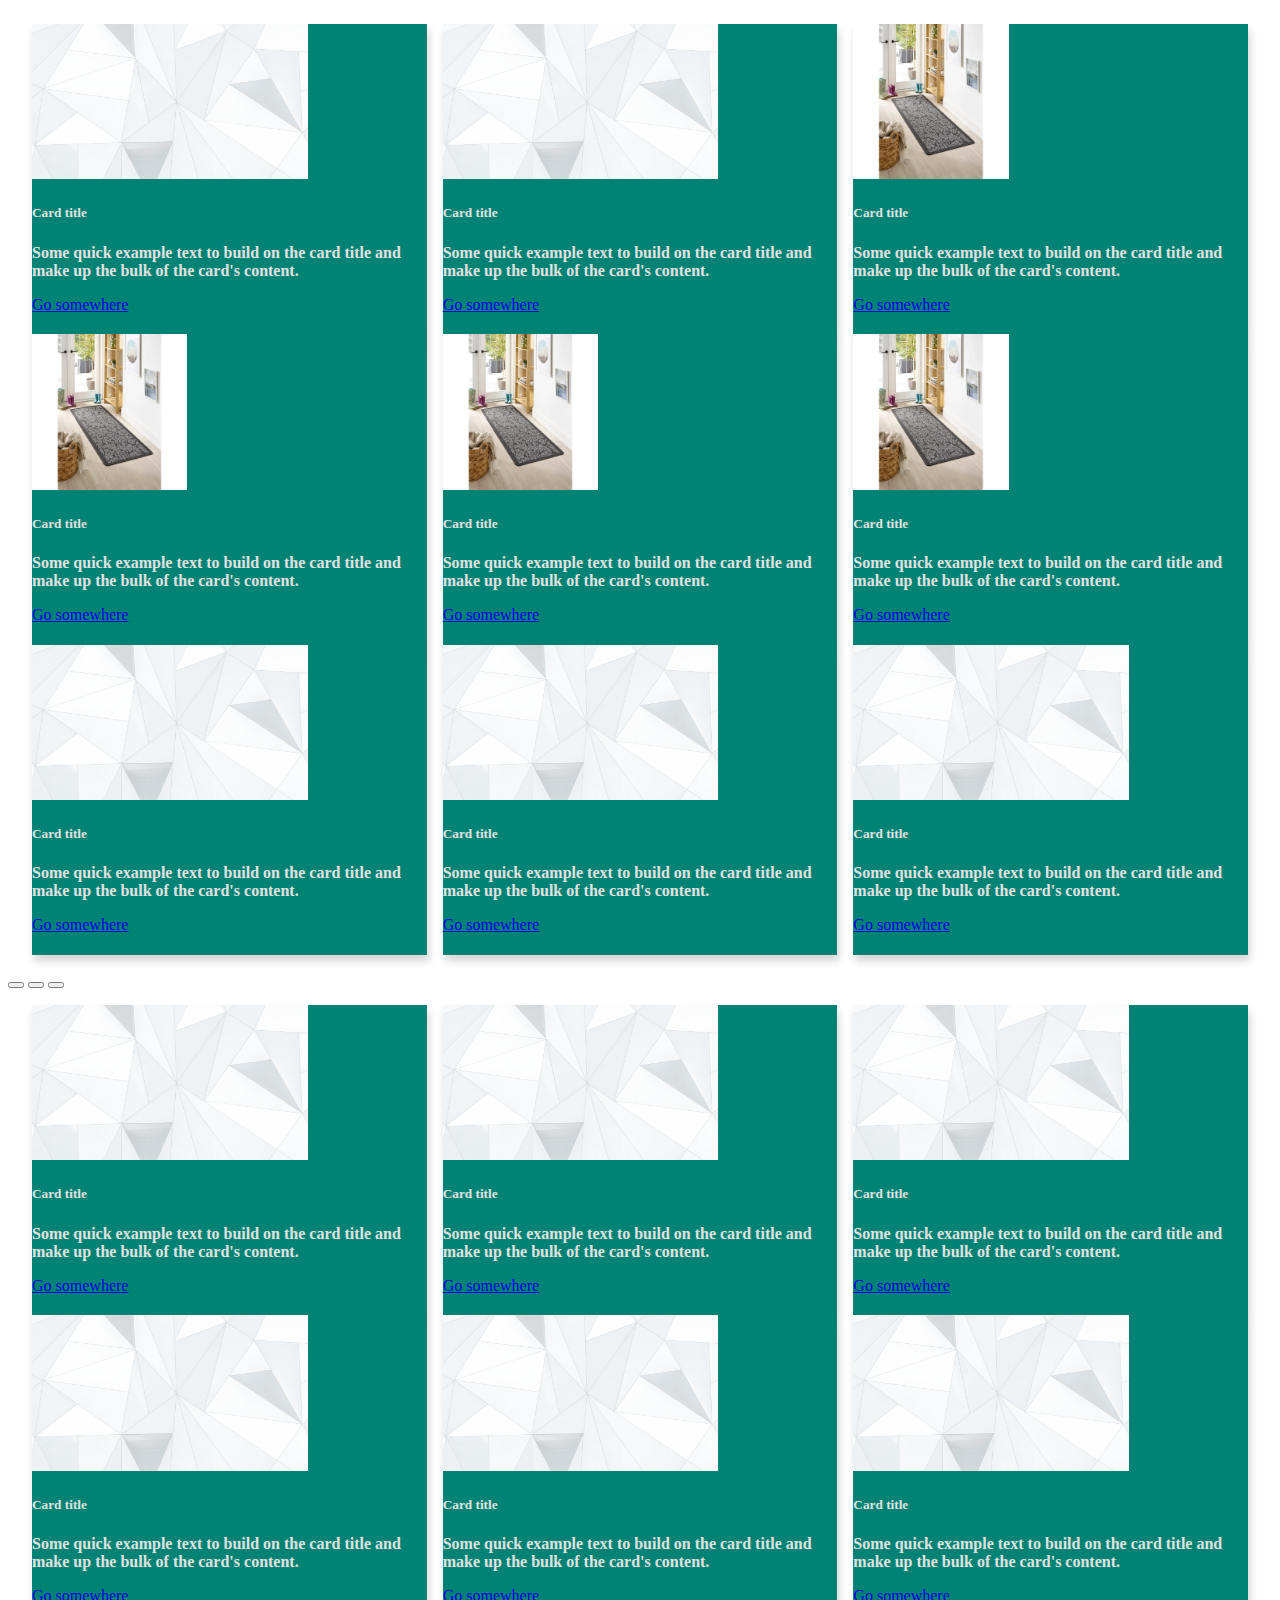
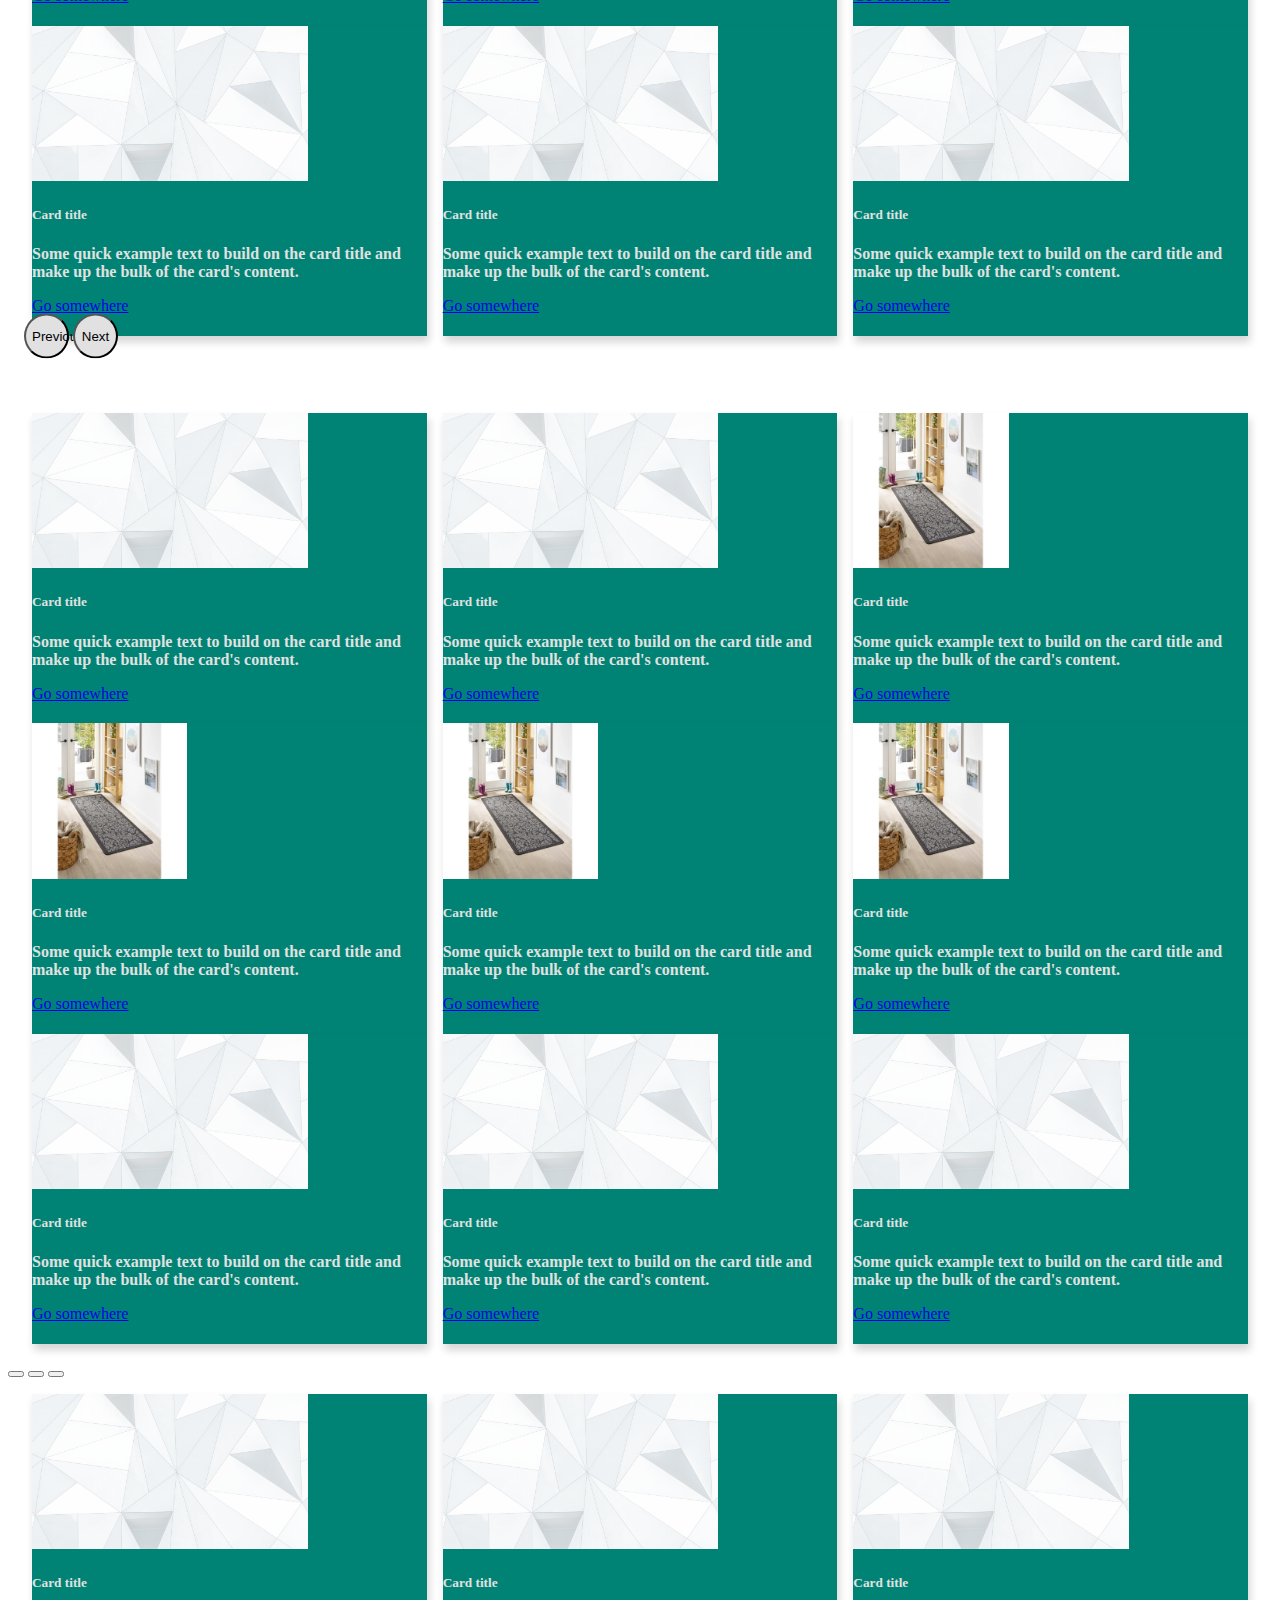
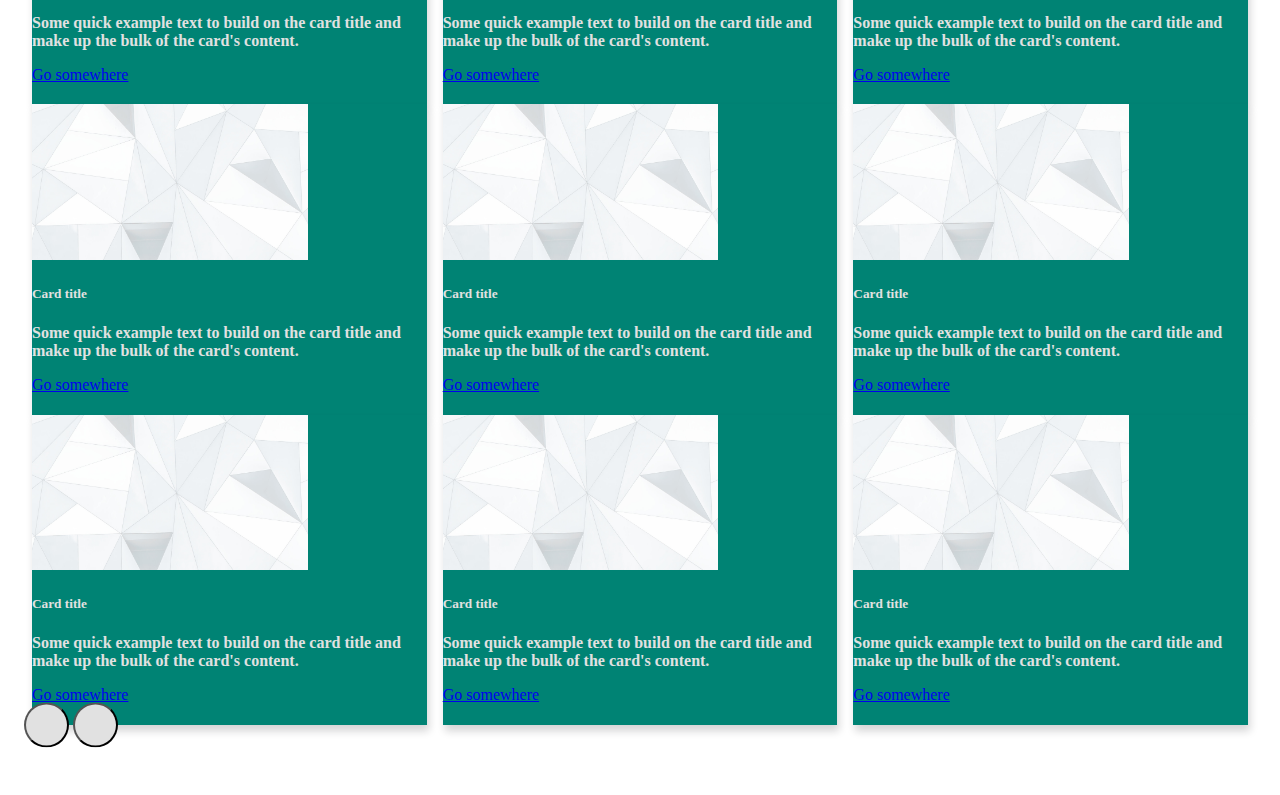
<file: neww.html>
<!DOCTYPE html>
<html lang="en">
<head>
    <meta charset="UTF-8">
    <meta http-equiv="X-UA-Compatible" content="IE=edge">
    <meta name="viewport" content="width=device-width, initial-scale=1.0">
    <title></title>
    <link href="https://cdn.jsdelivr.net/npm/bootstrap@5.3.0-alpha3/dist/css/bootstrap.min.css" rel="stylesheet"
     integrity="sha384-KK94CHFLLe+nY2dmCWGMq91rCGa5gtU4mk92HdvYe+M/SXH301p5ILy+dN9+nJOZ" crossorigin="anonymous">
     <script defer src="https://cdn.jsdelivr.net/npm/bootstrap@5.3.0-alpha3/dist/js/bootstrap.bundle.min.js" 
     integrity="sha384-ENjdO4Dr2bkBIFxQpeoTz1HIcje39Wm4jDKdf19U8gI4ddQ3GYNS7NTKfAdVQSZe" crossorigin="anonymous"></script>
     <link rel="stylesheet" href="neww.css">

</head>
<body>
   <section id="upper">
    <div class="container">
    <div id="carouselExampleControls" class="carousel slide" data-ride="carousel">
        <div class="carousel-inner">
          <div class="carousel-item active">
            <div class="cards-wrapper">
                <div class="card">
                  <img src="img\hero-bg-abstract.jpg" class="card-img-top" alt="img\hero-bg-abstract.jpg">
                  <div class="card-body">
                    <h5 class="card-title">Card title</h5>
                    <p class="card-text">Some quick example text to build on the card title and make up the bulk of the card's content.</p>
                    <a href="#" class="btn btn-primary">Go somewhere</a>
                  </div>
                </div>
                <div class="card">
                  <img src="img\hero-bg-abstract.jpg" class="card-img-top" alt="img\Kitchen+Mat (1).png">
                  <div class="card-body">
                    <h5 class="card-title">Card title</h5>
                    <p class="card-text">Some quick example text to build on the card title and make up the bulk of the card's content.</p>
                    <a href="#" class="btn btn-primary">Go somewhere</a>
                  </div>
                </div>
                <div class="card">
                  <img src="img\Kitchen+Mat (1).png" class="card-img-top" alt="img\Kitchen+Mat (1).png">
                  <div class="card-body">
                    <h5 class="card-title">Card title</h5>
                    <p class="card-text">Some quick example text to build on the card title and make up the bulk of the card's content.</p>
                    <a href="#" class="btn btn-primary">Go somewhere</a>
                  </div>
                </div>
              </div>
          </div>
          <div class="carousel-item">
            <div class="cards-wrapper">
                <div class="card">
                  <img src="img\Kitchen+Mat (1).png" class="card-img-top" alt="img\Kitchen+Mat (1).png">
                  <div class="card-body">
                    <h5 class="card-title">Card title</h5>
                    <p class="card-text">Some quick example text to build on the card title and make up the bulk of the card's content.</p>
                    <a href="#" class="btn btn-primary">Go somewhere</a>
                  </div>
                </div>
                <div class="card">
                  <img src="img\Kitchen+Mat (1).png" class="card-img-top" alt="img\Kitchen+Mat (1).png">
                  <div class="card-body">
                    <h5 class="card-title">Card title</h5>
                    <p class="card-text">Some quick example text to build on the card title and make up the bulk of the card's content.</p>
                    <a href="#" class="btn btn-primary">Go somewhere</a>
                  </div>
                </div>
                <div class="card">
                  <img src="img\Kitchen+Mat (1).png" class="card-img-top" alt="img\Kitchen+Mat (1).png">
                  <div class="card-body">
                    <h5 class="card-title">Card title</h5>
                    <p class="card-text">Some quick example text to build on the card title and make up the bulk of the card's content.</p>
                    <a href="#" class="btn btn-primary">Go somewhere</a>
                  </div>
                </div>
              </div>
          </div>
          <div class="carousel-item">
            <div class="cards-wrapper">
                <div class="card">
                  <img src="img\hero-bg-abstract.jpg" class="card-img-top" alt="img\hero-bg-abstract.jpg">
                  <div class="card-body">
                    <h5 class="card-title">Card title</h5>
                    <p class="card-text">Some quick example text to build on the card title and make up the bulk of the card's content.</p>
                    <a href="#" class="btn btn-primary">Go somewhere</a>
                  </div>
                </div>
                <div class="card">
                  <img src="img\hero-bg-abstract.jpg" class="card-img-top" alt="img\hero-bg-abstract.jpg">
                  <div class="card-body">
                    <h5 class="card-title">Card title</h5>
                    <p class="card-text">Some quick example text to build on the card title and make up the bulk of the card's content.</p>
                    <a href="#" class="btn btn-primary">Go somewhere</a>
                  </div>
                </div>
                <div class="card">
                  <img src="img\hero-bg-abstract.jpg" class="card-img-top" alt="img\hero-bg-abstract.jpg">
                  <div class="card-body">
                    <h5 class="card-title">Card title</h5>
                    <p class="card-text">Some quick example text to build on the card title and make up the bulk of the card's content.</p>
                    <a href="#" class="btn btn-primary">Go somewhere</a>
                  </div>
                </div>
              </div>
          </div>
        </div>
        <a class="carousel-control-prev" href="#carouselExampleControls" role="button" data-slide="prev">
          <span class="carousel-control-prev-icon" aria-hidden="true"></span>
          <span class="sr-only"></span>
        </a>
        <a class="carousel-control-next" href="#carouselExampleControls" role="button" data-slide="next">
          <span class="carousel-control-next-icon" aria-hidden="true"></span>
          <span class="sr-only"></span>
        </a>
      </div>
    </div>


      <div class="container">
      <div id="carouselExampleIndicators" class="carousel slide">
        <div class="carousel-indicators">
          <button type="button" data-bs-target="#carouselExampleIndicators" data-bs-slide-to="0" class="active" aria-current="true" aria-label="Slide 1"></button>
          <button type="button" data-bs-target="#carouselExampleIndicators" data-bs-slide-to="1" aria-label="Slide 2"></button>
          <button type="button" data-bs-target="#carouselExampleIndicators" data-bs-slide-to="2" aria-label="Slide 3"></button>
        </div>
        <div class="carousel-inner">
          <div class="carousel-item active">
            <div class="cards-wrapper">
                <div class="card">
                  <img src="img\hero-bg-abstract.jpg" class="card-img-top" alt="img\hero-bg-abstract.jpg">
                  <div class="card-body">
                    <h5 class="card-title">Card title</h5>
                    <p class="card-text">Some quick example text to build on the card title and make up the bulk of the card's content.</p>
                    <a href="#" class="btn btn-primary">Go somewhere</a>
                  </div>
                </div>
                <div class="card">
                  <img src="img\hero-bg-abstract.jpg" class="card-img-top" alt="img\hero-bg-abstract.jpg">
                  <div class="card-body">
                    <h5 class="card-title">Card title</h5>
                    <p class="card-text">Some quick example text to build on the card title and make up the bulk of the card's content.</p>
                    <a href="#" class="btn btn-primary">Go somewhere</a>
                  </div>
                </div>
                <div class="card">
                  <img src="img\hero-bg-abstract.jpg" class="card-img-top" alt="img\hero-bg-abstract.jpg">
                  <div class="card-body">
                    <h5 class="card-title">Card title</h5>
                    <p class="card-text">Some quick example text to build on the card title and make up the bulk of the card's content.</p>
                    <a href="#" class="btn btn-primary">Go somewhere</a>
                  </div>
                </div>
          </div>
          <div class="carousel-item">
            <div class="cards-wrapper">
                <div class="card">
                  <img src="img\hero-bg-abstract.jpg" class="card-img-top" alt="img\hero-bg-abstract.jpg">
                  <div class="card-body">
                    <h5 class="card-title">Card title</h5>
                    <p class="card-text">Some quick example text to build on the card title and make up the bulk of the card's content.</p>
                    <a href="#" class="btn btn-primary">Go somewhere</a>
                  </div>
                </div>
                <div class="card">
                  <img src="img\hero-bg-abstract.jpg" class="card-img-top" alt="img\hero-bg-abstract.jpg">
                  <div class="card-body">
                    <h5 class="card-title">Card title</h5>
                    <p class="card-text">Some quick example text to build on the card title and make up the bulk of the card's content.</p>
                    <a href="#" class="btn btn-primary">Go somewhere</a>
                  </div>
                </div>
                <div class="card">
                  <img src="img\hero-bg-abstract.jpg" class="card-img-top" alt="img\hero-bg-abstract.jpg">
                  <div class="card-body">
                    <h5 class="card-title">Card title</h5>
                    <p class="card-text">Some quick example text to build on the card title and make up the bulk of the card's content.</p>
                    <a href="#" class="btn btn-primary">Go somewhere</a>
                  </div>
                </div>
          </div>
          <div class="carousel-item">
            <div class="cards-wrapper">
                <div class="card">
                  <img src="img\hero-bg-abstract.jpg" class="card-img-top" alt="img\hero-bg-abstract.jpg">
                  <div class="card-body">
                    <h5 class="card-title">Card title</h5>
                    <p class="card-text">Some quick example text to build on the card title and make up the bulk of the card's content.</p>
                    <a href="#" class="btn btn-primary">Go somewhere</a>
                  </div>
                </div>
                <div class="card">
                  <img src="img\hero-bg-abstract.jpg" class="card-img-top" alt="img\hero-bg-abstract.jpg">
                  <div class="card-body">
                    <h5 class="card-title">Card title</h5>
                    <p class="card-text">Some quick example text to build on the card title and make up the bulk of the card's content.</p>
                    <a href="#" class="btn btn-primary">Go somewhere</a>
                  </div>
                </div>
                <div class="card">
                  <img src="img\hero-bg-abstract.jpg" class="card-img-top" alt="img\hero-bg-abstract.jpg">
                  <div class="card-body">
                    <h5 class="card-title">Card title</h5>
                    <p class="card-text">Some quick example text to build on the card title and make up the bulk of the card's content.</p>
                    <a href="#" class="btn btn-primary">Go somewhere</a>
                  </div>
                </div>
          </div>
        </div>
        <button class="carousel-control-prev" type="button" data-bs-target="#carouselExampleIndicators" data-bs-slide="prev">
          <span class="carousel-control-prev-icon" aria-hidden="true"></span>
          <span class="visually-hidden">Previous</span>
        </button>
        <button class="carousel-control-next" type="button" data-bs-target="#carouselExampleIndicators" data-bs-slide="next">
          <span class="carousel-control-next-icon" aria-hidden="true"></span>
          <span class="visually-hidden">Next</span>
        </button>
      </div>
    </div>
</section>

<section id="upper">
    <div class="container">
    <div id="carouselExampleControls" class="carousel slide" data-ride="carousel">
        <div class="carousel-inner">
          <div class="carousel-item active">
            <div class="cards-wrapper">
                <div class="card">
                  <img src="img\hero-bg-abstract.jpg" class="card-img-top" alt="img\hero-bg-abstract.jpg">
                  <div class="card-body">
                    <h5 class="card-title">Card title</h5>
                    <p class="card-text">Some quick example text to build on the card title and make up the bulk of the card's content.</p>
                    <a href="#" class="btn btn-primary">Go somewhere</a>
                  </div>
                </div>
                <div class="card">
                  <img src="img\hero-bg-abstract.jpg" class="card-img-top" alt="img\Kitchen+Mat (1).png">
                  <div class="card-body">
                    <h5 class="card-title">Card title</h5>
                    <p class="card-text">Some quick example text to build on the card title and make up the bulk of the card's content.</p>
                    <a href="#" class="btn btn-primary">Go somewhere</a>
                  </div>
                </div>
                <div class="card">
                  <img src="img\Kitchen+Mat (1).png" class="card-img-top" alt="img\Kitchen+Mat (1).png">
                  <div class="card-body">
                    <h5 class="card-title">Card title</h5>
                    <p class="card-text">Some quick example text to build on the card title and make up the bulk of the card's content.</p>
                    <a href="#" class="btn btn-primary">Go somewhere</a>
                  </div>
                </div>
              </div>
          </div>
          <div class="carousel-item">
            <div class="cards-wrapper">
                <div class="card">
                  <img src="img\Kitchen+Mat (1).png" class="card-img-top" alt="img\Kitchen+Mat (1).png">
                  <div class="card-body">
                    <h5 class="card-title">Card title</h5>
                    <p class="card-text">Some quick example text to build on the card title and make up the bulk of the card's content.</p>
                    <a href="#" class="btn btn-primary">Go somewhere</a>
                  </div>
                </div>
                <div class="card">
                  <img src="img\Kitchen+Mat (1).png" class="card-img-top" alt="img\Kitchen+Mat (1).png">
                  <div class="card-body">
                    <h5 class="card-title">Card title</h5>
                    <p class="card-text">Some quick example text to build on the card title and make up the bulk of the card's content.</p>
                    <a href="#" class="btn btn-primary">Go somewhere</a>
                  </div>
                </div>
                <div class="card">
                  <img src="img\Kitchen+Mat (1).png" class="card-img-top" alt="img\Kitchen+Mat (1).png">
                  <div class="card-body">
                    <h5 class="card-title">Card title</h5>
                    <p class="card-text">Some quick example text to build on the card title and make up the bulk of the card's content.</p>
                    <a href="#" class="btn btn-primary">Go somewhere</a>
                  </div>
                </div>
              </div>
          </div>
          <div class="carousel-item">
            <div class="cards-wrapper">
                <div class="card">
                  <img src="img\hero-bg-abstract.jpg" class="card-img-top" alt="img\hero-bg-abstract.jpg">
                  <div class="card-body">
                    <h5 class="card-title">Card title</h5>
                    <p class="card-text">Some quick example text to build on the card title and make up the bulk of the card's content.</p>
                    <a href="#" class="btn btn-primary">Go somewhere</a>
                  </div>
                </div>
                <div class="card">
                  <img src="img\hero-bg-abstract.jpg" class="card-img-top" alt="img\hero-bg-abstract.jpg">
                  <div class="card-body">
                    <h5 class="card-title">Card title</h5>
                    <p class="card-text">Some quick example text to build on the card title and make up the bulk of the card's content.</p>
                    <a href="#" class="btn btn-primary">Go somewhere</a>
                  </div>
                </div>
                <div class="card">
                  <img src="img\hero-bg-abstract.jpg" class="card-img-top" alt="img\hero-bg-abstract.jpg">
                  <div class="card-body">
                    <h5 class="card-title">Card title</h5>
                    <p class="card-text">Some quick example text to build on the card title and make up the bulk of the card's content.</p>
                    <a href="#" class="btn btn-primary">Go somewhere</a>
                  </div>
                </div>
              </div>
          </div>
        </div>
        <a class="carousel-control-prev" href="#carouselExampleControls" role="button" data-slide="prev">
          <span class="carousel-control-prev-icon" aria-hidden="true"></span>
          <span class="sr-only"></span>
        </a>
        <a class="carousel-control-next" href="#carouselExampleControls" role="button" data-slide="next">
          <span class="carousel-control-next-icon" aria-hidden="true"></span>
          <span class="sr-only"></span>
        </a>
      </div>
    </div>


      <div class="container">
      <div id="carouselExampleIndicators" class="carousel slide">
        <div class="carousel-indicators">
          <button type="button" data-bs-target="#carouselExampleIndicators" data-bs-slide-to="0" class="active" aria-current="true" aria-label="Slide 1"></button>
          <button type="button" data-bs-target="#carouselExampleIndicators" data-bs-slide-to="1" aria-label="Slide 2"></button>
          <button type="button" data-bs-target="#carouselExampleIndicators" data-bs-slide-to="2" aria-label="Slide 3"></button>
        </div>
        <div class="carousel-inner">
          <div class="carousel-item active">
            <div class="cards-wrapper">
                <div class="card">
                  <img src="img\hero-bg-abstract.jpg" class="card-img-top" alt="img\hero-bg-abstract.jpg">
                  <div class="card-body">
                    <h5 class="card-title">Card title</h5>
                    <p class="card-text">Some quick example text to build on the card title and make up the bulk of the card's content.</p>
                    <a href="#" class="btn btn-primary">Go somewhere</a>
                  </div>
                </div>
                <div class="card">
                  <img src="img\hero-bg-abstract.jpg" class="card-img-top" alt="img\hero-bg-abstract.jpg">
                  <div class="card-body">
                    <h5 class="card-title">Card title</h5>
                    <p class="card-text">Some quick example text to build on the card title and make up the bulk of the card's content.</p>
                    <a href="#" class="btn btn-primary">Go somewhere</a>
                  </div>
                </div>
                <div class="card">
                  <img src="img\hero-bg-abstract.jpg" class="card-img-top" alt="img\hero-bg-abstract.jpg">
                  <div class="card-body">
                    <h5 class="card-title">Card title</h5>
                    <p class="card-text">Some quick example text to build on the card title and make up the bulk of the card's content.</p>
                    <a href="#" class="btn btn-primary">Go somewhere</a>
                  </div>
                </div>
          </div>
          <div class="carousel-item">
            <div class="cards-wrapper">
                <div class="card">
                  <img src="img\hero-bg-abstract.jpg" class="card-img-top" alt="img\hero-bg-abstract.jpg">
                  <div class="card-body">
                    <h5 class="card-title">Card title</h5>
                    <p class="card-text">Some quick example text to build on the card title and make up the bulk of the card's content.</p>
                    <a href="#" class="btn btn-primary">Go somewhere</a>
                  </div>
                </div>
                <div class="card">
                  <img src="img\hero-bg-abstract.jpg" class="card-img-top" alt="img\hero-bg-abstract.jpg">
                  <div class="card-body">
                    <h5 class="card-title">Card title</h5>
                    <p class="card-text">Some quick example text to build on the card title and make up the bulk of the card's content.</p>
                    <a href="#" class="btn btn-primary">Go somewhere</a>
                  </div>
                </div>
                <div class="card">
                  <img src="img\hero-bg-abstract.jpg" class="card-img-top" alt="img\hero-bg-abstract.jpg">
                  <div class="card-body">
                    <h5 class="card-title">Card title</h5>
                    <p class="card-text">Some quick example text to build on the card title and make up the bulk of the card's content.</p>
                    <a href="#" class="btn btn-primary">Go somewhere</a>
                  </div>
                </div>
          </div>
          <div class="carousel-item">
            <div class="cards-wrapper">
                <div class="card">
                  <img src="img\hero-bg-abstract.jpg" class="card-img-top" alt="img\hero-bg-abstract.jpg">
                  <div class="card-body">
                    <h5 class="card-title">Card title</h5>
                    <p class="card-text">Some quick example text to build on the card title and make up the bulk of the card's content.</p>
                    <a href="#" class="btn btn-primary">Go somewhere</a>
                  </div>
                </div>
                <div class="card">
                  <img src="img\hero-bg-abstract.jpg" class="card-img-top" alt="img\hero-bg-abstract.jpg">
                  <div class="card-body">
                    <h5 class="card-title">Card title</h5>
                    <p class="card-text">Some quick example text to build on the card title and make up the bulk of the card's content.</p>
                    <a href="#" class="btn btn-primary">Go somewhere</a>
                  </div>
                </div>
                <div class="card">
                  <img src="img\hero-bg-abstract.jpg" class="card-img-top" alt="img\hero-bg-abstract.jpg">
                  <div class="card-body">
                    <h5 class="card-title">Card title</h5>
                    <p class="card-text">Some quick example text to build on the card title and make up the bulk of the card's content.</p>
                    <a href="#" class="btn btn-primary">Go somewhere</a>
                  </div>
                </div>
          </div>
        </div>
        <button class="carousel-control-prev" type="button" data-bs-target="#carouselExampleIndicators" data-bs-slide="prev">
          <span class="carousel-control-prev-icon" aria-hidden="true"></span>
          <span class="visually-hidden"></span>
        </button>
        <button class="carousel-control-next" type="button" data-bs-target="#carouselExampleIndicators" data-bs-slide="next">
          <span class="carousel-control-next-icon" aria-hidden="true"></span>
          <span class="visually-hidden"></span>
        </button>
      </div>
    </div>
</section>




   
</body>
</html>
</file>
<file: neww.css>
@media  screen and (min-width: 568px) {
  

.cards-wrapper {
    display: flex;
    
  }

  .img-wrapper{
    height: 2vw;
    margin: 0 auto;
  }
}
  
@media screen and (max-width: 567px) {
  .card:not(:first-child){
    display: none;
    align-items: center;
    
  }
}

.container{
  align-items: center;
}
  .card {
     margin: 0 0.5em;
    width: calc(100%/3);
    box-shadow: 2px 6px 8px 0 rgba(22, 22, 26, 0.18);
    border: none;
    border-radius: 0;
    background-color:#008374;
    
  }
  .card-title
  {
    color: #e1e1e1;
    font-weight: bolder;
  }
   .card-text{
    color: #e1e1e1;
    font-weight: bold;
   }

  .carousel-inner {
    padding: 1em;
  }

  .carousel-control-prev,
.carousel-control-next {
  background-color: #e1e1e1;
  width: 5vh;
  height: 5vh;
  border-radius: 50%;
  top: 50%;
  transform: translateY(-50%);
}

@media (min-width: 768px) {
  .card img {
    height: 11em;
  }
}

.card img {
  align-items: center;
  max-width: 80%;
  max-height: 50%;
}
</file>
